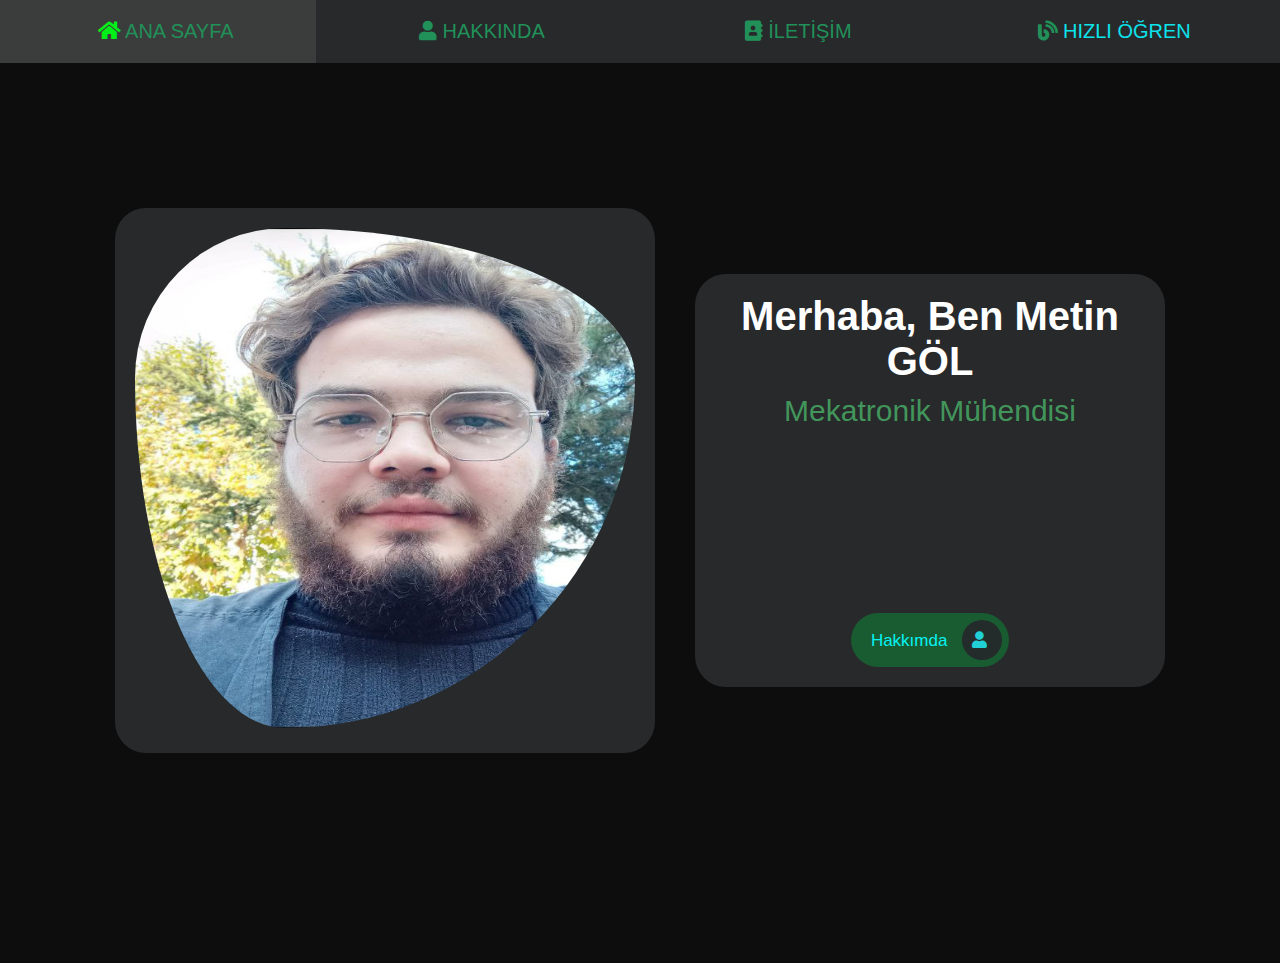
<file: index.html>
<!-- Metin Göl-->
<!DOCTYPE html>
<html lang="tr">

<head>
    <meta charset="UTF-8">
    <meta http-equiv="X-UA-Compatible" content="IE=edge">
    <meta name="viewport" content="width=device-width, initial-scale=1.0">
    <title>ANASAYFA</title>


    <link rel="stylesheet" href="https://cdnjs.cloudflare.com/ajax/libs/font-awesome/5.15.4/css/all.min.css">


    <link rel="stylesheet" href="style.css">

</head>

<body>



    <nav class="navbar">
        <a href="index.html"> <i class="fas fa-home"></i> <span>ANA SAYFA</span> </a>
        <a href="hakkimizda.html"> <i class="fas fa-user"></i> <span>HAKKINDA</span> </a>
        <a href="iletisim.html"> <i class="fas fa-address-book"></i> <span>İLETİŞİM</span> </a>

        <div class="dropdown">
            <i class="fas fa-blog"></i>HIZLI ÖĞREN
            <div class="dropdown-content">
                <a href="https://www.w3schools.com/html/">Html</a>
                <a href="https://www.w3schools.com/css/">Css</a>
                <a href="https://www.w3schools.com/js/">Javascript</a>
            </div>
        </div>
    </nav>



    <section class="home">


        <div class="image sb">
            <img class="buyutec" src="resim10.jpg" alt="">
        </div>

        <div class="content sb">
            <h3>Merhaba, Ben Metin GÖL</h3>
            <span>Mekatronik Mühendisi</span>
            <p class="gizle">
                Aynı zamanda yeni bilgiler araştırmaya meraklıyım. Araştırmalardan çok Şey öğrendim ve Bilgi
                paylaşımının gerçekleşmesini seviyorum. Farklı farklı projlerden deneyimli insalarla çalışmak ve bilim
                işığında daha güzel projere adım atabilmek için çalışmalara devam etmekteyiz. </p>
            <a href="hakkimizda.html" class="btn"> Hakkımda <i class="fas fa-user"></i> </a>
        </div>

    </section>



</body>

</html>
</file>
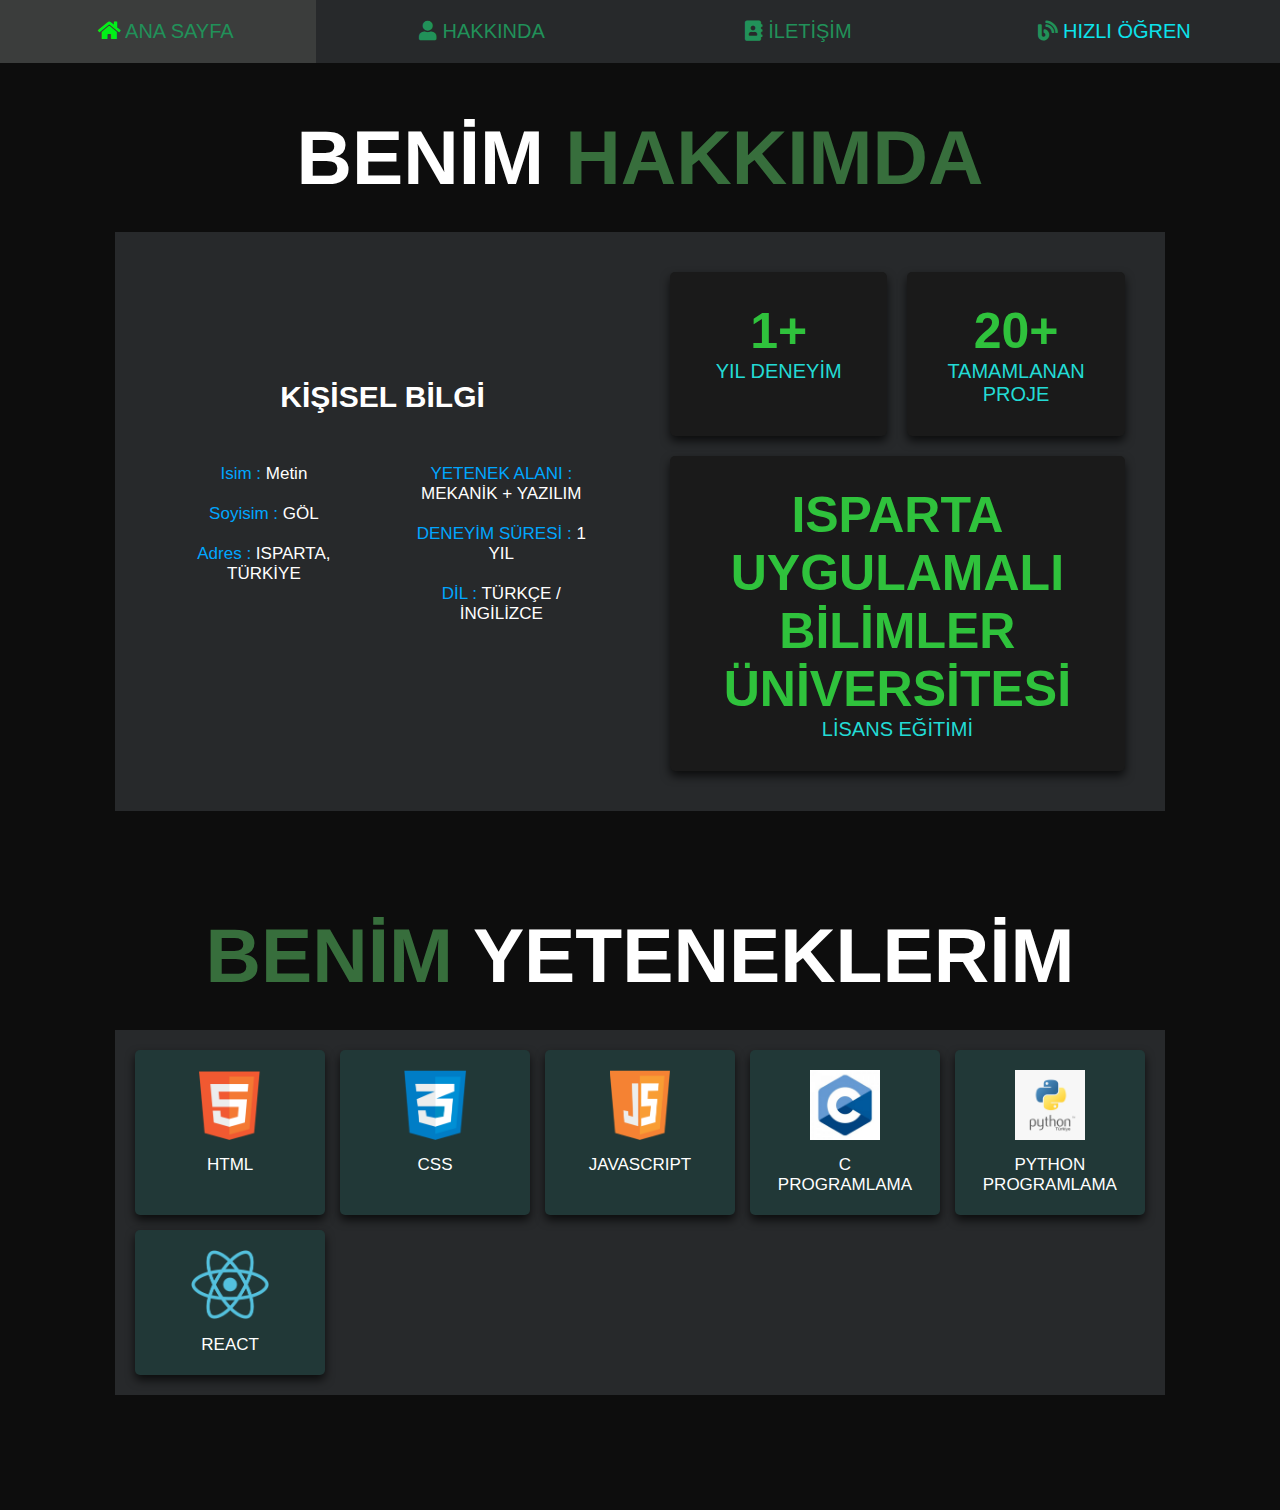
<file: hakkimizda.html>
<!-- Metin Göl-->
<!DOCTYPE html>
<html lang="en">
<head>
    <meta charset="UTF-8">
    <meta http-equiv="X-UA-Compatible" content="IE=edge">
    <meta name="viewport" content="width=device-width, initial-scale=1.0">
    <title>HAKKIMIZDA</title>

   
    <link rel="stylesheet" href="https://cdnjs.cloudflare.com/ajax/libs/font-awesome/5.15.4/css/all.min.css">

   
    <link rel="stylesheet" href="style.css">

</head>
<body>
    


<nav class="navbar">
    <a href="index.html"> <i class="fas fa-home"></i> <span>ANA SAYFA</span> </a>
    <a href="hakkimizda.html"> <i class="fas fa-user"></i> <span>HAKKINDA</span> </a>
    <a href="iletisim.html"> <i class="fas fa-address-book"></i> <span>İLETİŞİM</span> </a>

    <div  class="dropdown">
        <i class="fas fa-blog"></i>HIZLI ÖĞREN
            <div class="dropdown-content">
            <a href="https://www.w3schools.com/html/">Html</a>
            <a href="https://www.w3schools.com/css/">Css</a>
            <a href="https://www.w3schools.com/js/">Javascript</a>
           </div>
            </div>
</nav>



<section class="about">

    <h1 class="heading"> BENİM <span>HAKKIMDA</span> </h1>

    <div class="row">

        <div class="info-container">

            <h1>KİŞİSEL BİLGİ</h1>

            <div class="box-container">

                <div class="box">
                    <h3> <span>isim : </span> Metin  </h3>
                    <h3> <span>soyisim : </span> GÖL </h3>
                    <h3> <span>adres : </span> ISPARTA, TÜRKİYE </h3>
                </div>
    
                <div class="box">
                    <h3> <span>YETENEK ALANI : </span> MEKANİK + YAZILIM </h3>
                    <h3> <span>DENEYİM SÜRESİ : </span> 1 YIL </h3>
                    <h3> <span>DİL : </span> TÜRKÇE / İNGİLİZCE </h3>
                </div>

            </div>

            

        </div>

        <div class="count-container">

            <div class="box">
                <h3>1+</h3>
                <p>YIL DENEYİM</p>
            </div>

            <div class="box">
                <h3>20+</h3>
                <p>TAMAMLANAN PROJE</p>
            </div>

            <div class="box">
                <h3>ISPARTA UYGULAMALI BİLİMLER ÜNİVERSİTESİ</h3>
                <p>LİSANS EĞİTİMİ</p>
            </div>

        </div>

    </div>

</section>


<section class="skills">

    <h1 class="heading"> <span>BENİM</span> YETENEKLERİM </h1>

    <div class="box-container">
        <div class="box">
            <img src="resim1.png">
            <h3>html</h3>
        </div>
        <div class="box">
            <img src="resim2.png">
            <h3>css</h3>
        </div>
        <div class="box">
            <img src="resim3.png">
            <h3>javascript</h3>
        </div>
        <div class="box">
            <img src="resim4.png">
            <h3>C Programlama</h3>
        </div>
        <div class="box">
            <img src="resim5.png">
            <h3>Python Programlama</h3>
        </div>
        <div class="box">
            <img src="resim6.png">
            <h3>React</h3>
        </div>
    </div>

</section>





</body>
</html>
</file>
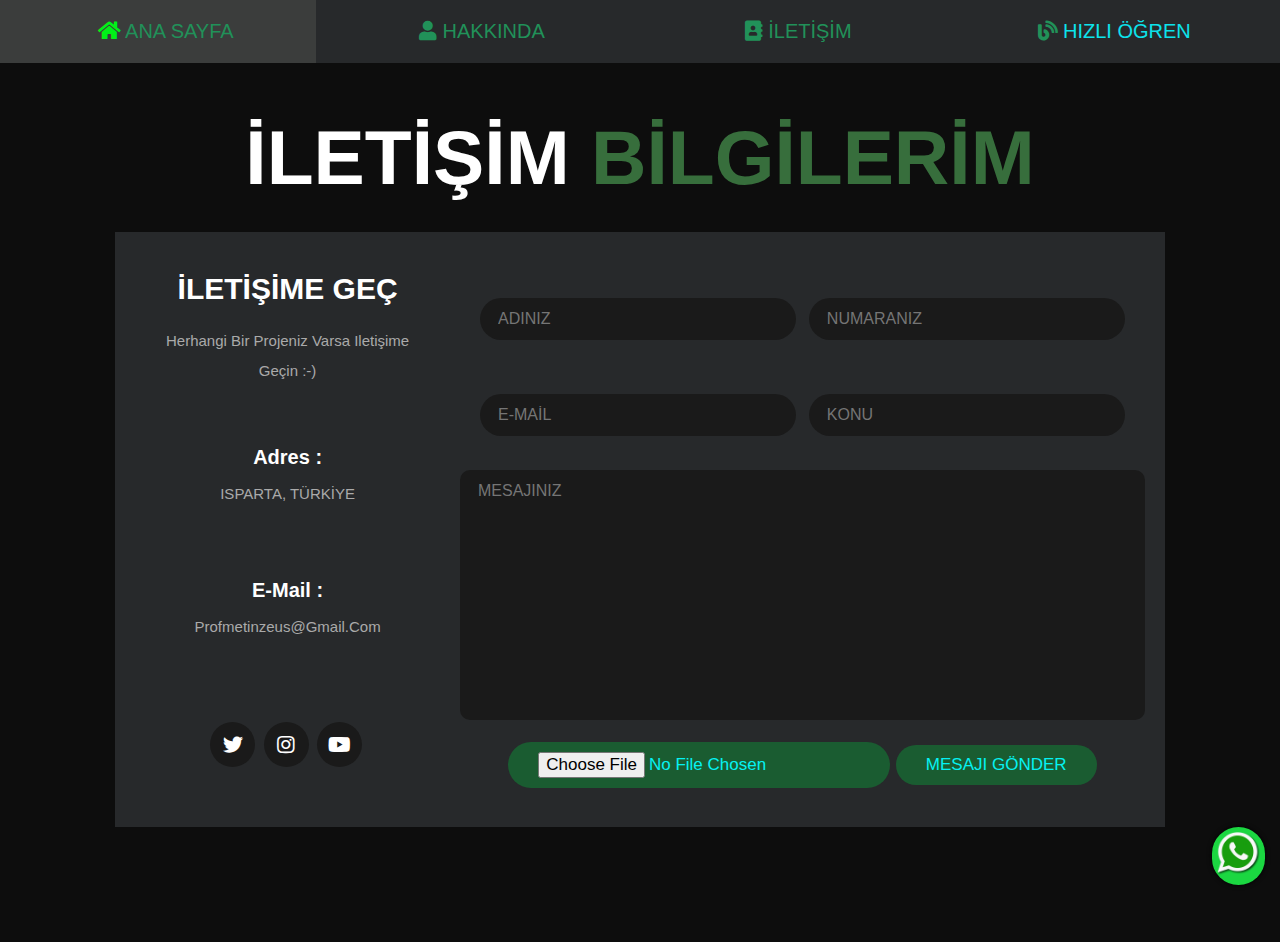
<file: iletisim.html>
<!-- Metin Göl-->
<!DOCTYPE html>
<html lang="en">

<head>
  <meta charset="UTF-8">
  <meta http-equiv="X-UA-Compatible" content="IE=edge">
  <meta name="viewport" content="width=device-width, initial-scale=1.0">
  <title>İLETİŞİM</title>


  <link rel="stylesheet" href="https://cdnjs.cloudflare.com/ajax/libs/font-awesome/5.15.4/css/all.min.css">


  <link rel="stylesheet" href="style.css">

  <script>
    window.onload = function () {
      whatsapp_se_btn_phone = '905375435031'; //Telefon Numaranız
      whatsapp_se_btn_msg = 'Merhaba, konuşmak ister misiniz?'; //Mesajınızı Yazınız
      $(document.body).append('<div class="whatsapp-se-btn"></div>'), whatsapp_se_btn_base64 = "resim9.png",
        $(".whatsapp-se-btn").attr("style", "position:fixed;bottom:15px;right:15px;overflow:hidden;background:#1bd741;color:#ffffff;text-align:center;padding:4px 4px;z-index:9999999;cursor:pointer;box-shadow:#000000 0 0 5px;border-radius:100px;"), $(".whatsapp-se-btn").html('<img style="width: 45px;" src="' + whatsapp_se_btn_base64 + '" alt="Whatsapp ile iletişime Geç" />'), $(".whatsapp-se-btn").attr("onclick", 'location.href="https://wa.me/' + whatsapp_se_btn_phone + "?text=" + whatsapp_se_btn_msg + '"');
    }
  </script>

</head>

<body>



  <nav class="navbar">
    <a href="index.html"> <i class="fas fa-home"></i> <span>ANA SAYFA</span> </a>
    <a href="hakkimizda.html"> <i class="fas fa-user"></i> <span>HAKKINDA</span> </a>
    <a href="iletisim.html"> <i class="fas fa-address-book"></i> <span>İLETİŞİM</span> </a>

    <div class="dropdown">
      <i class="fas fa-blog"></i>HIZLI ÖĞREN
      <div class="dropdown-content">
        <a href="https://www.w3schools.com/html/">Html</a>
        <a href="https://www.w3schools.com/css/">Css</a>
        <a href="https://www.w3schools.com/js/">Javascript</a>
      </div>
    </div>
  </nav>



  <section class="contact">

    <h1 class="heading"> İLETİŞİM <span>BİLGİLERİM</span> </h1>

    <div class="row">

      <div class="info-container">

        <h1>İLETİŞİME GEÇ</h1>

        <p>Herhangi Bir Projeniz Varsa iletişime geçin :-)</p>

        <div class="box-container">

          <div class="box">
            <div class="info">
              <h3>adres :</h3>
              <p>ISPARTA, TÜRKİYE</p>
            </div>
          </div>

          <div class="box">
            <div class="info">
              <h3>e-mail :</h3>
              <p>profmetinzeus@gmail.com</p>
            </div>
          </div>


        </div>



        <div class="share">
          <a href="https://twitter.com" class="fab fa-twitter"></a>
          <a href="https://www.instagram.com/metinnngol/" class="fab fa-instagram"></a>
          <a href="https://www.youtube.com/channel/UCqAD3T7i2nRqAKU1tvsXvQA" class="fab fa-youtube"></a>

        </div>

      </div>


      <!-- <a href="javascript:void(
        window.open(
          'https://form.jotform.com/220544618150045',
          'blank',
          'scrollbars=yes,
          toolbar=no,
          width=700,
          height=500'
        )
      )
    ">
        Form_encoderass
      </a> -->


      <form action="">

        <div class="inputBox">
          <input type="text" placeholder="ADINIZ">
          <input type="number" placeholder="NUMARANIZ">
        </div>

        <div class="inputBox">
          <input type="email" placeholder="E-MAİL">
          <input type="text" placeholder="KONU">
        </div>

        <textarea name="" placeholder="MESAJINIZ" id="" cols="30" rows="10"></textarea>

        <input type="file" value="MESAJI GÖNDER" class="btn">
        <input type="submit" value="MESAJI GÖNDER" class="btn">
       

      </form>

    </div>

  </section>

  <!-- jQuery -->
  <script type="text/javascript" src="jquery.min.js"></script>

</body>

</html>
</file>
<file: style.css>
/* Metin Göl  */

.sb{
  border-radius:31px;
}
.gizle{
  text-indent: -9999 !important;
  color: #27292b !important;
}
.gizle:hover{
  text-indent: 9999 ;
  color: white !important;
}
.buyutec
{
    position: relative;
    transition: all .3s ease-in;
    -moz-transition: all .3s ease-in;
    -webkit-transition: all .3s ease-in;
    -ms-transition: all .2s ease-in;
}

.buyutec:hover
{
    z-index:4;
    -webkit-transform: scale(1.5);
    -ms-transform: scale(1.5);  
    -moz-transform: scale(1.5);
    transform: scale(1.5);
}
  .dropdown {
  position: relative;
  display: inline-block;
  }
  .dropdown-content {
    padding: 0 0 0 0;
  display: none;
  position: absolute;
  text-align: center;
  min-width: 200px;
  width:100%;
  z-index: 1;
  }
  .dropdown-content a {
  text-decoration: none;
  display: block;
  }

  .dropdown:hover .dropdown-content {
  display: block;
  }

* {
  font-family: 'Poppins', sans-serif;
  margin: 0;
  padding: 0;
  -webkit-box-sizing: border-box;
          box-sizing: border-box;
  text-decoration: none;
  outline: none;
  border: none;
  text-transform: capitalize;
}

html {
  font-size: 62.5%;
  overflow-x: hidden;
}

html::-webkit-scrollbar {
  width: 1rem;
}

html::-webkit-scrollbar-track {
  background: #6b1515;
}

html::-webkit-scrollbar-thumb {
  background: #00ddff;
  border-radius: 5rem;
}

body {
  background: #0d0d0d;
  padding-bottom: 6.5rem;
}

section {
  padding: 5rem 9%;
}

.heading {
  text-align: center;
  font-size: 6vw;
  color: #fff;
  margin-bottom: 3rem;
  text-transform: uppercase;
}

.heading span {
  text-transform: uppercase;
  color: #376e3c;
}

.btn {
  display: inline-block;
  margin-top: 1rem;
  border-radius: 5rem;
  background: #1a5c31;
  padding: .7rem;
  font-size: 1.7rem;
  color: #05f2f2;
  padding-left: 2rem;
}

.btn i {
  height: 4rem;
  width: 4rem;
  line-height: 4rem;
  font-size: 1.7rem;
  text-align: center;
  background: #242b2b;
  color: #20d0d6;
  border-radius: 50%;
  margin-left: 1rem;
  -webkit-transition: .2s linear;
  transition: .2s linear;
}

.btn:hover i {
  margin-left: 2rem;
}

.navbar {
  bottom: 0;
  left: 0;
  right: 0;
  display: -webkit-box;
  display: -ms-flexbox;
  display: flex;
  z-index: 1000;
  -webkit-box-align: end;
      -ms-flex-align: end;
          align-items: flex-end;
}

.navbar a,div {
  padding: 2rem;
  font-size: 2rem;
  background: #27292b;
  -webkit-box-flex: 1;
      -ms-flex: 1;
          flex: 1;
  color: #0ce3eb;
  text-align: center;
  -webkit-transition: .2s linear;
  transition: .2s linear;
}

.navbar a,div i {
  color: #219159;
  padding-right: .5rem;
}

.navbar a:hover {
  background: #3b3d3c;
  /*padding-top: 6rem;*/
}

.navbar a:hover i {
  color: #00f018;
}

.home {
  display: -webkit-box;
  display: -ms-flexbox;
  display: flex;
  -webkit-box-align: center;
      -ms-flex-align: center;
          align-items: center;
  -ms-flex-wrap: wrap;
      flex-wrap: wrap;
  gap: 4rem;
  min-height: calc(100vh - 6.5rem);
}

.home .image {
  -webkit-box-flex: 1;
      -ms-flex: 1 1 42rem;
          flex: 1 1 42rem;
  text-align: center;
}

.home .image img {
  height: 50rem;
  width: 50rem;
  border-radius: 30% 70% 70% 30% / 30% 30% 70% 70%;
}

.home .content {
  -webkit-box-flex: 1;
      -ms-flex: 1 1 42rem;
          flex: 1 1 42rem;
}

.home .content h3 {
  color: #fff;
  font-size: 4rem;
  padding-bottom: .5rem;
}

.home .content span {
  font-size: 3rem;
  color: #42965b;
  padding: .5rem 0;
  display: block;
}

.home .content p {
  font-size: 1.5rem;
  color: #27d4f5;
  padding: 1rem 0;
  line-height: 2;
}

.about .row {
  display: -webkit-box;
  display: -ms-flexbox;
  display: flex;
  -webkit-box-align: center;
      -ms-flex-align: center;
          align-items: center;
  -ms-flex-wrap: wrap;
      flex-wrap: wrap;
  gap: 2rem;
}

.about .row .info-container {
  -webkit-box-flex: 1;
      -ms-flex: 1 1 42rem;
          flex: 1 1 42rem;
}

.about .row .info-container h1 {
  font-size: 3rem;
  color: #fff;
  text-transform: uppercase;
  padding-bottom: 1rem;
}

.about .row .info-container .box-container {
  padding: 1rem 0;
  display: -webkit-box;
  display: -ms-flexbox;
  display: flex;
  -ms-flex-wrap: wrap;
      flex-wrap: wrap;
  gap: 2rem;
}

.about .row .info-container .box-container .box {
  -webkit-box-flex: 1;
      -ms-flex: 1 1 20rem;
          flex: 1 1 20rem;
}

.about .row .info-container .box-container .box h3 {
  font-size: 1.7rem;
  color: #fff;
  padding: 1rem 0;
  font-weight: normal;
}

.about .row .info-container .box-container .box h3 span {
  color: #00a6ff;
}

.about .row .count-container {
  -webkit-box-flex: 1;
      -ms-flex: 1 1 42rem;
          flex: 1 1 42rem;
  display: -webkit-box;
  display: -ms-flexbox;
  display: flex;
  -ms-flex-wrap: wrap;
      flex-wrap: wrap;
  gap: 2rem;
}

.about .row .count-container .box {
  -webkit-box-flex: 1;
      -ms-flex: 1 1 20rem;
          flex: 1 1 20rem;
  padding: 3rem 4rem;
  border-radius: .5rem;
  background: #1a1a1a;
  -webkit-box-shadow: 0 0.5rem 1rem rgba(0, 0, 0, 0.7);
          box-shadow: 0 0.5rem 1rem rgba(0, 0, 0, 0.7);
}

.about .row .count-container .box h3 {
  font-size: 5rem;
  color: #2fc23c;
}

.about .row .count-container .box p {
  font-size: 2rem;
  color: #23dbd5;
}

.skills .box-container {
  display: -ms-grid;
  display: grid;
  -ms-grid-columns: (minmax(16rem, 1fr))[auto-fit];
      grid-template-columns: repeat(auto-fit, minmax(16rem, 1fr));
  gap: 1.5rem;
}

.skills .box-container .box {
  padding: 2rem;
  text-align: center;
  -webkit-box-shadow: 0 0.5rem 1rem rgba(0, 0, 0, 0.7);
          box-shadow: 0 0.5rem 1rem rgba(0, 0, 0, 0.7);
  border-radius: .5rem;
  background: #213837;
}

.skills .box-container .box:hover {
  background: #2f3635;
}

.skills .box-container .box:hover h3 {
  color: #0afad8;
}

.skills .box-container .box img {
  height: 7rem;
  margin-bottom: 1rem;
}

.skills .box-container .box h3 {
  color: #fff;
  font-size: 1.7rem;
  font-weight: normal;
  text-transform: uppercase;
}



.contact .row {
  display: -webkit-box;
  display: -ms-flexbox;
  display: flex;
  -webkit-box-align: center;
      -ms-flex-align: center;
          align-items: center;
  -ms-flex-wrap: wrap;
      flex-wrap: wrap;
  gap: 2rem;
}

.contact .row .info-container {
  width: 40rem;
}

.contact .row .info-container h1 {
  font-size: 3rem;
  text-transform: uppercase;
  color: #fff;
  padding-bottom: 1rem;
}

.contact .row .info-container p {
  font-size: 1.5rem;
  line-height: 2;
  color: #aaa;
  padding: 1rem 0;
}

.contact .row .info-container .box-container {
  padding: 2rem 0;
}

.contact .row .info-container .box-container .box {
  display: -webkit-box;
  display: -ms-flexbox;
  display: flex;
  gap: 2rem;
  padding: 1rem 0;
}

.contact .row .info-container .box-container .box i {
  font-size: 3rem;
  color: #13bda0;
}

.contact .row .info-container .box-container .box h3 {
  font-size: 2rem;
  color: #fff;
}

.contact .row .info-container .share a {
  font-size: 2rem;
  height: 4.5rem;
  width: 4.5rem;
  line-height: 4.5rem;
  border-radius: 50%;
  background: #1a1a1a;
  color: #fff;
  text-align: center;
  margin-right: .3rem;
}

.contact .row .info-container .share a:hover {
  background: #42965b;
}

.contact .row form {
  -webkit-box-flex: 1;
      -ms-flex: 1 1 42rem;
          flex: 1 1 42rem;
}

.contact .row form .inputBox {
  display: -webkit-box;
  display: -ms-flexbox;
  display: flex;
  -ms-flex-wrap: wrap;
      flex-wrap: wrap;
  -webkit-box-pack: justify;
      -ms-flex-pack: justify;
          justify-content: space-between;
}

.contact .row form .inputBox input {
  width: 49%;
}

.contact .row form .inputBox input,
.contact .row form textarea {
  border-radius: 5rem;
  padding: 1.2rem 1.8rem;
  font-size: 1.6rem;
  color: #fff;
  text-transform: none;
  margin: .7rem 0;
  background: #1a1a1a;
}

.contact .row form textarea {
  width: 100%;
  border-radius: 1rem;
  resize: none;
  height: 25rem;
}

.contact .row form .btn {
  padding: 1rem 3rem;
  cursor: pointer;
}

.contact .row form .btn:hover {
  background: #fff;
  color: #0d0d0d;
}

@media (max-width: 1200px) {
  html {
    font-size: 55%;
  }
  section {
    padding: 3rem 2rem;
  }
}

@media (max-width: 768px) {
  .heading {
    font-size: 12vw;
  }
  .navbar a i {
    padding: 0;
  }
  .navbar a span {
    display: none;
  }
  .navbar a:hover {
    padding-bottom: 2rem;
  }
  .home {
    text-align: center;
    gap: 2rem;
  }
  .home .image img {
    height: 30rem;
    width: 30rem;
  }
  .home .content h3 {
    font-size: 3rem;
  }
  .home .content span {
    font-size: 2.5rem;
  }
  .contact .row form .inputBox input {
    width: 100%;
    margin-bottom: 1rem;
  }
}

@media (max-width: 450px) {
  html {
    font-size: 50%;
  }
}
</file>
